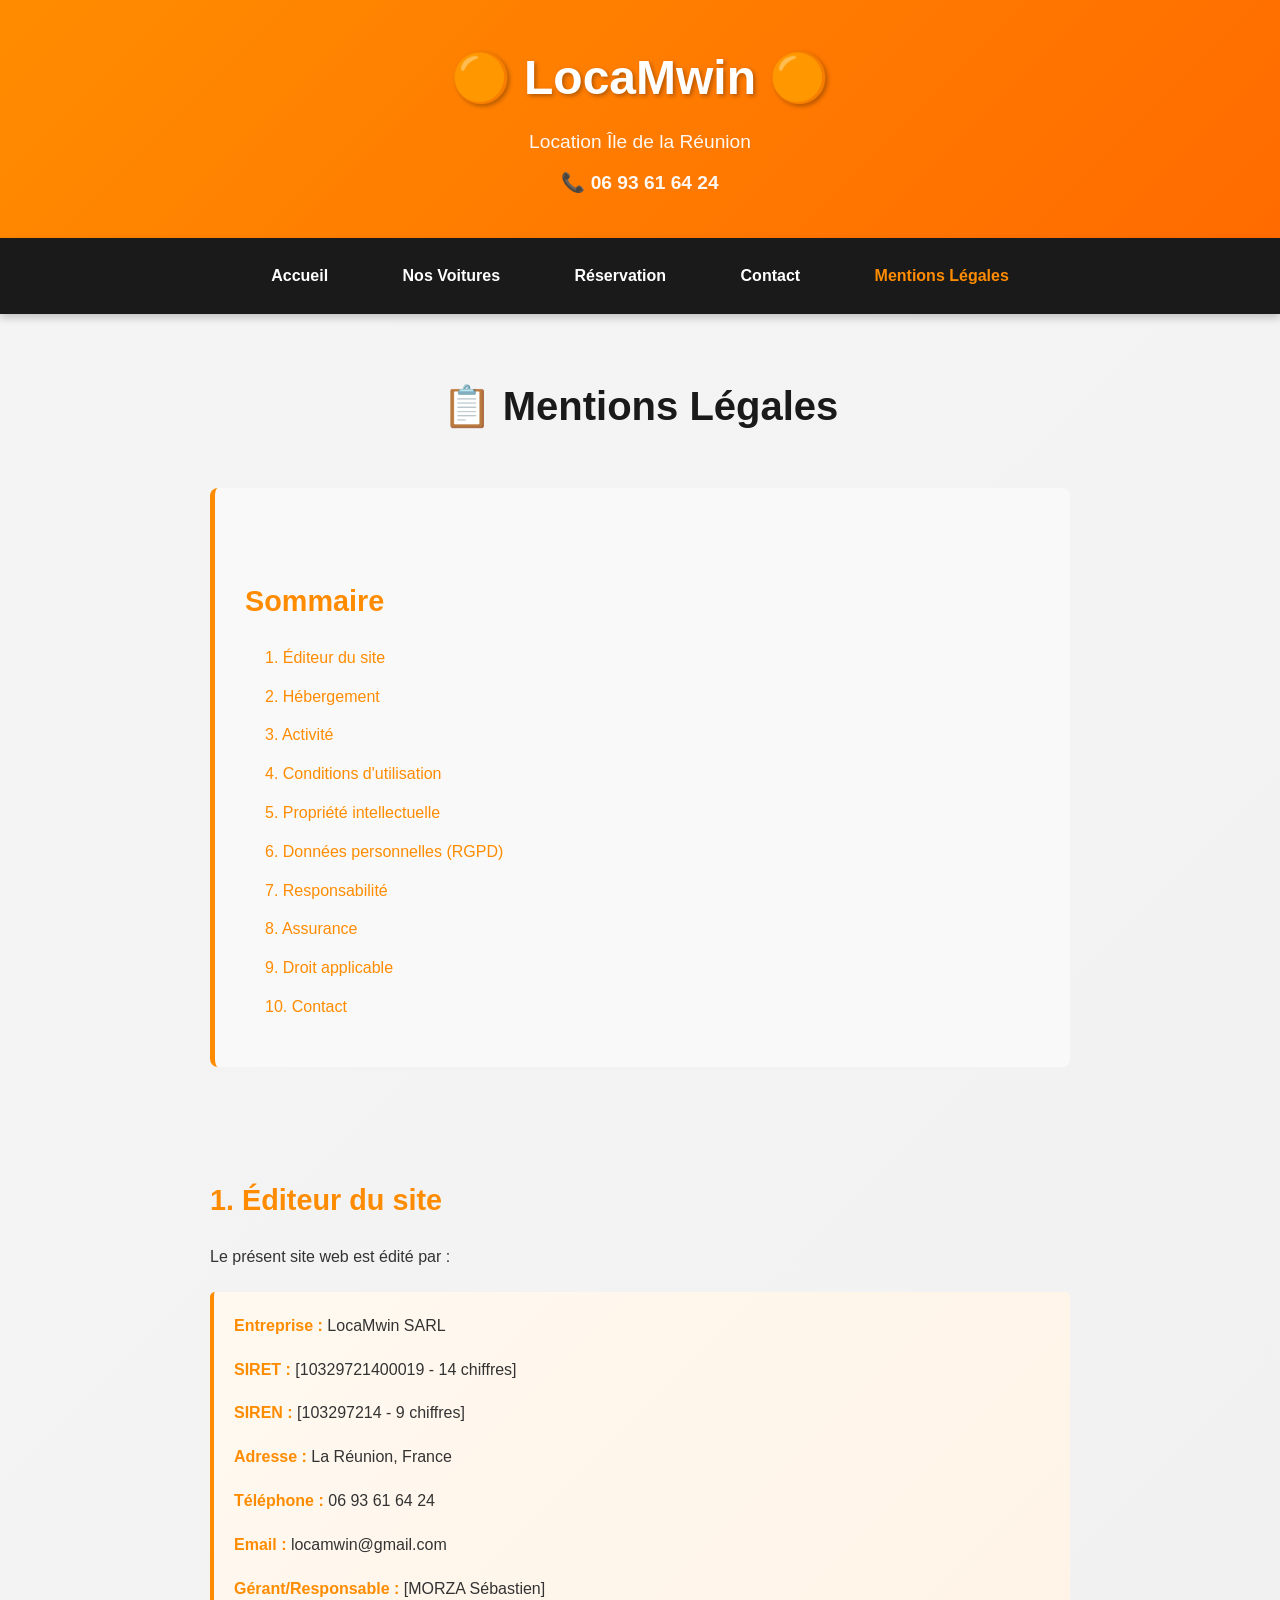
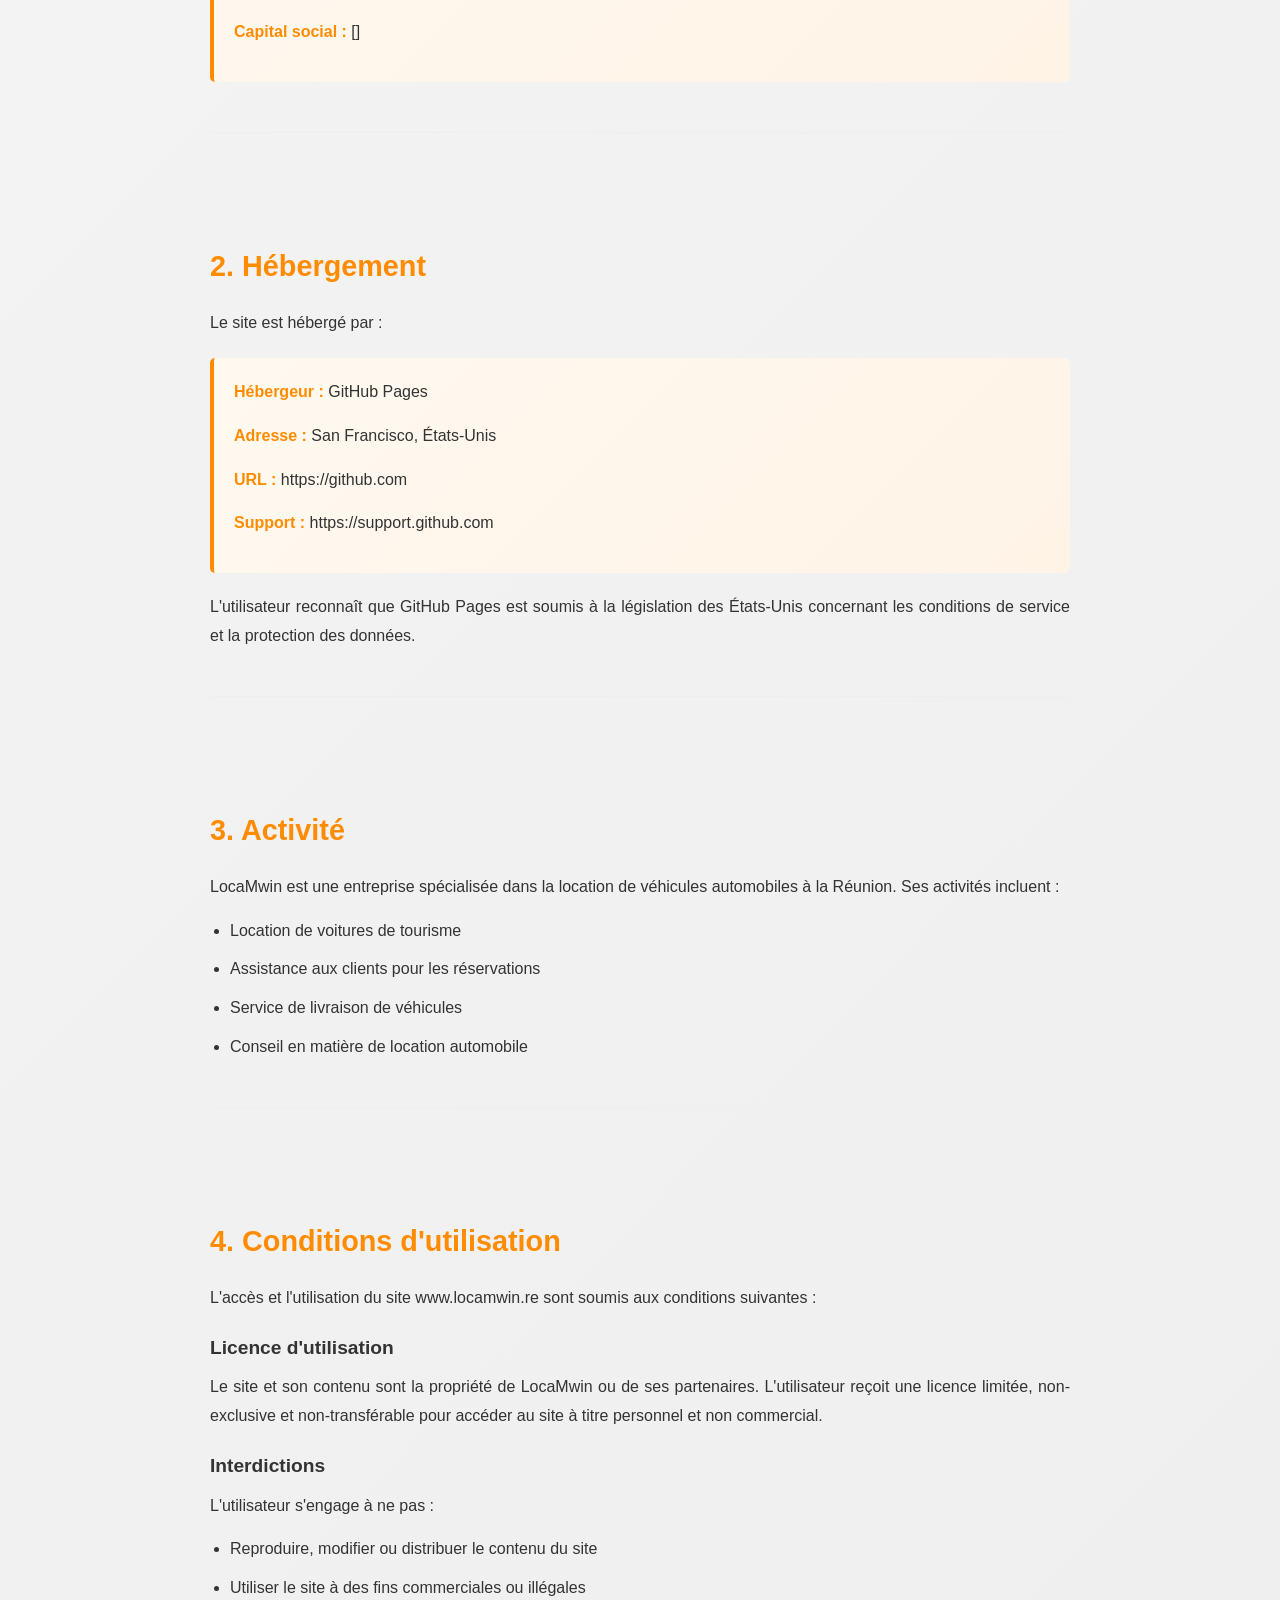
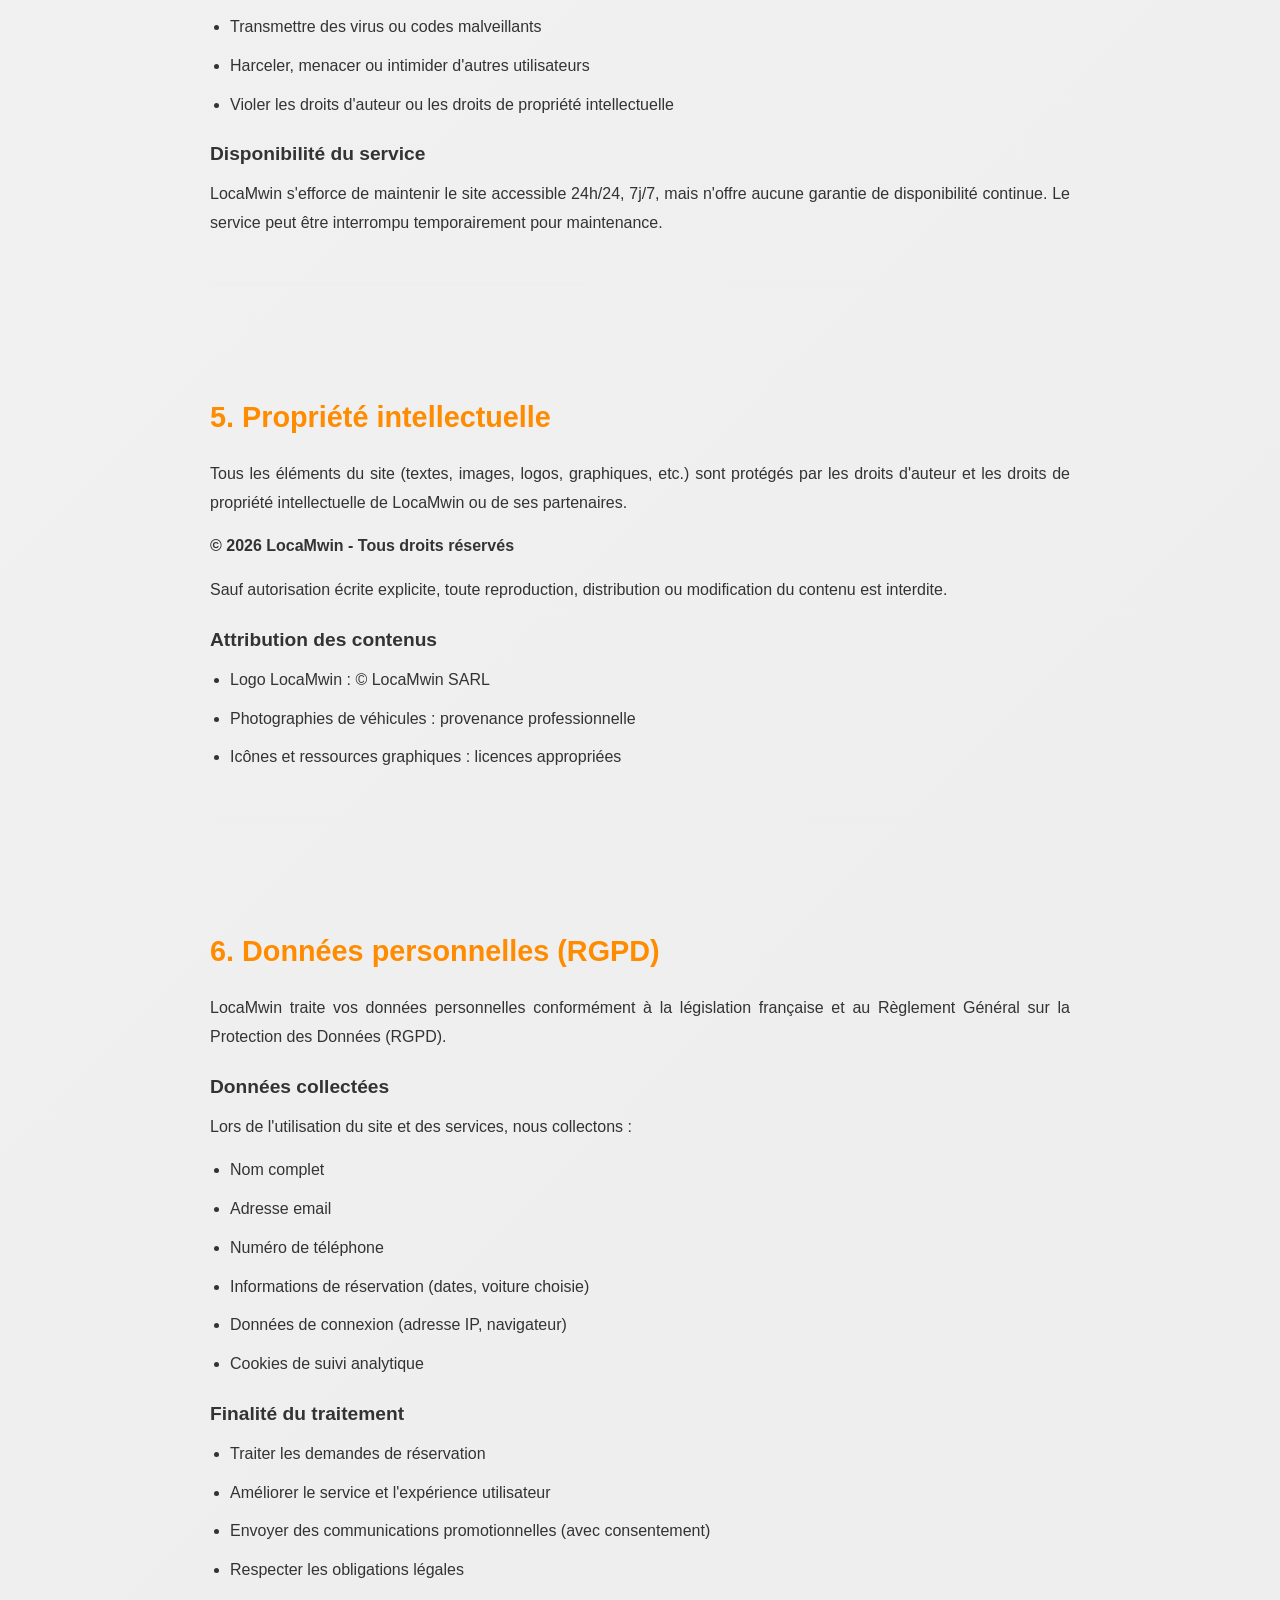
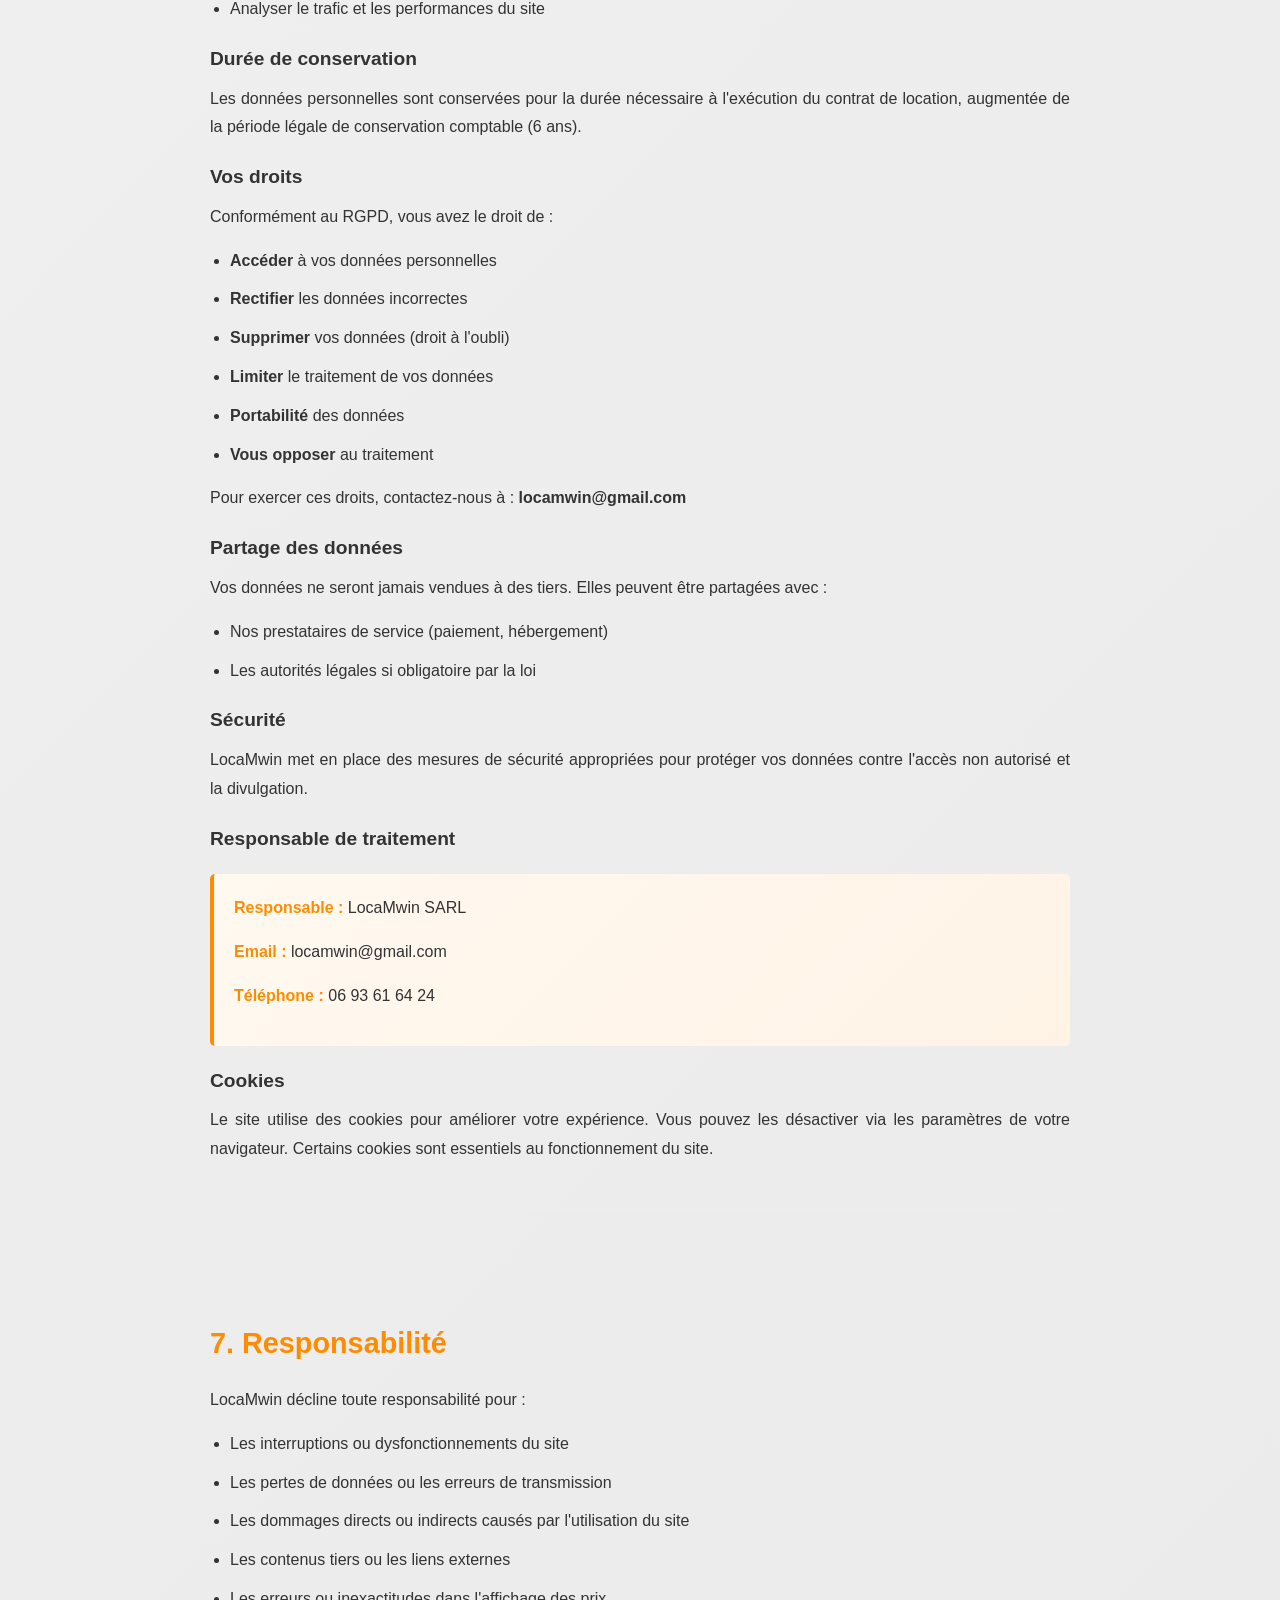
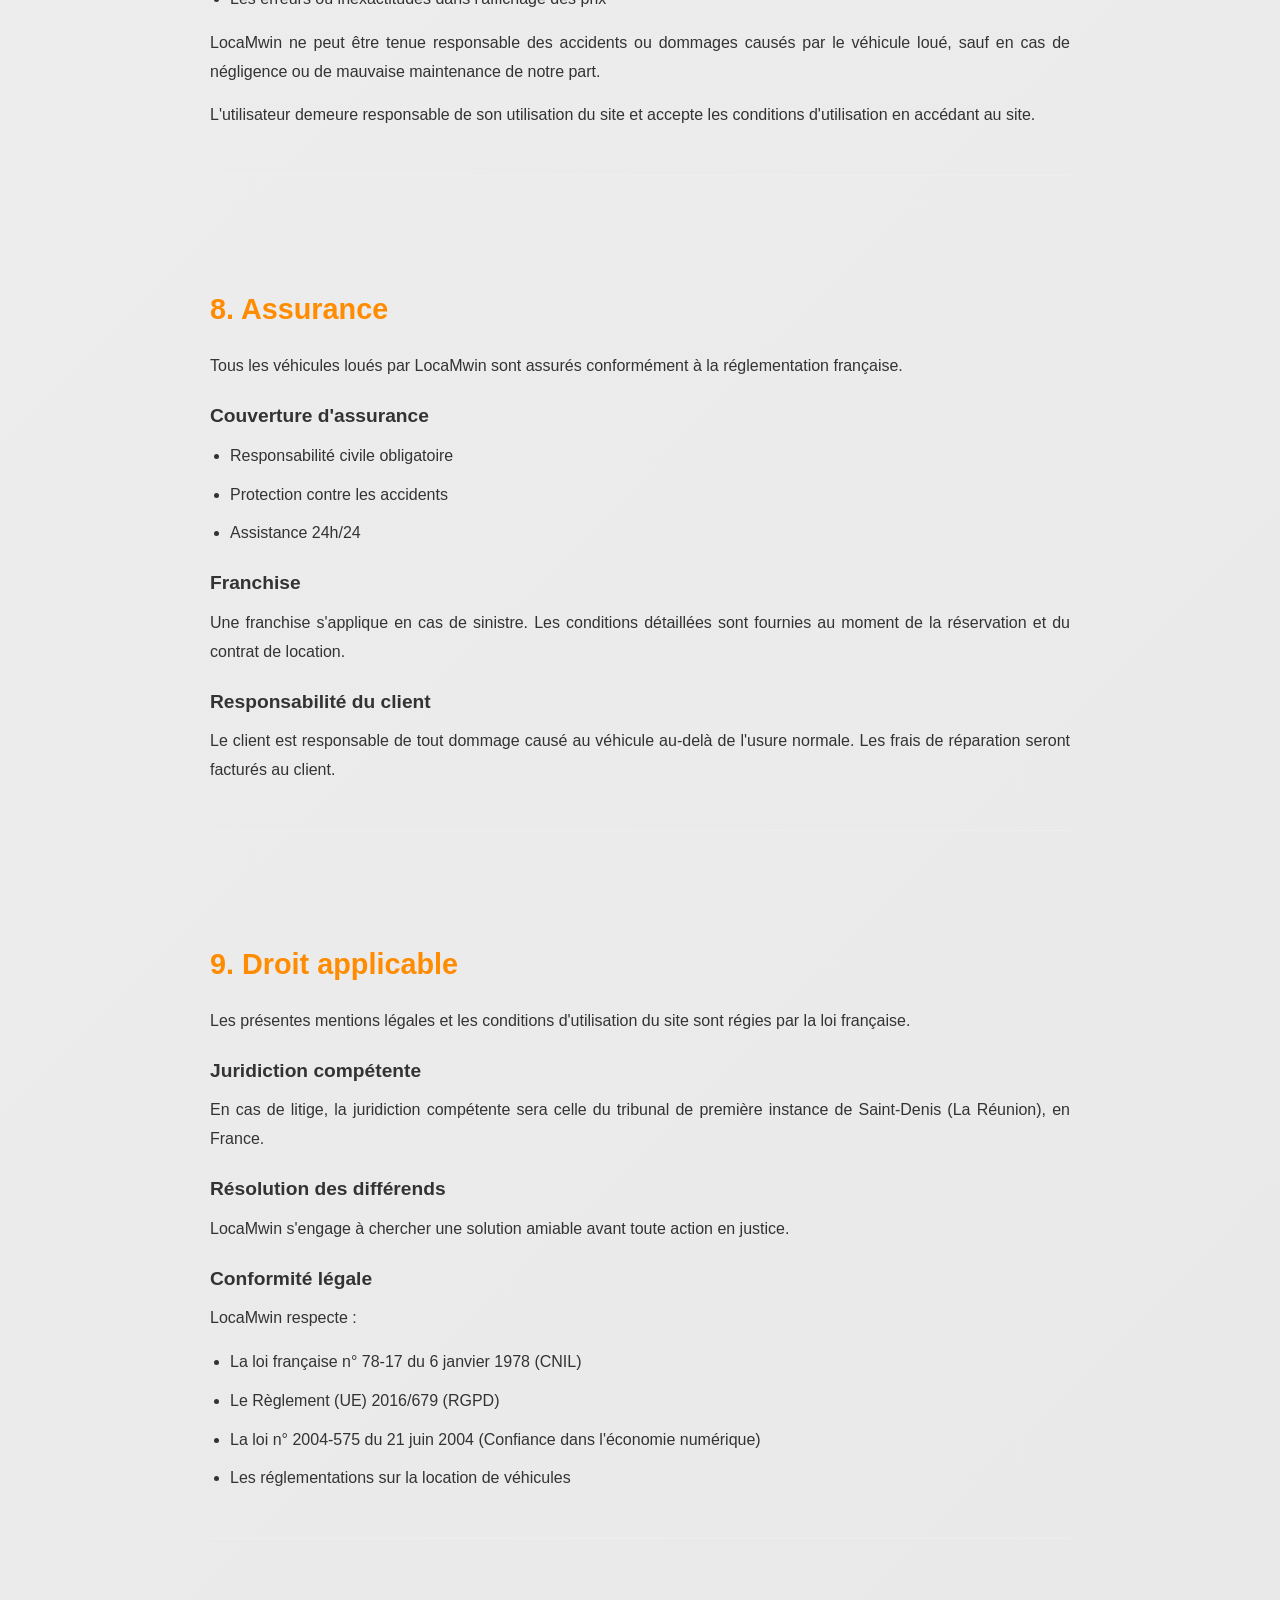
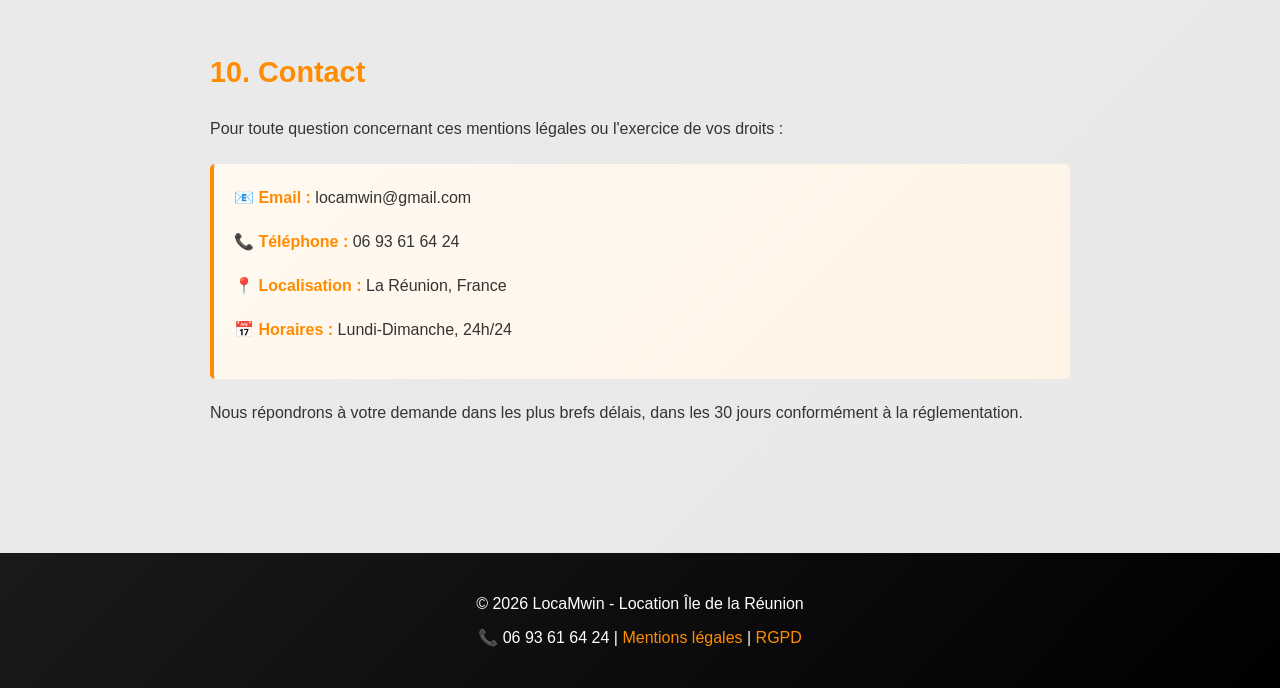
<file: mentions-legales.html>
<!DOCTYPE html>
<html lang="fr">
<head>
    <meta charset="UTF-8">
    <meta name="viewport" content="width=device-width, initial-scale=1.0">
    <meta name="description" content="Mentions légales - LocaMwin Location de Voitures à La Réunion">
    <meta name="keywords" content="mentions légales, RGPD, conditions d'utilisation, location voitures Réunion">
    <title>Mentions Légales - LocaMwin</title>
    <link rel="stylesheet" href="styles.css">
    <style>
        .mentions-legales {
            max-width: 900px;
            margin: 60px auto;
            padding: 0 20px;
        }

        .mentions-legales h1 {
            text-align: center;
            font-size: 2.5em;
            margin-bottom: 50px;
            color: #1a1a1a;
        }

        .toc {
            background: #f9f9f9;
            border-left: 5px solid #FF8C00;
            padding: 30px;
            border-radius: 8px;
            margin-bottom: 50px;
        }

        .toc h2 {
            color: #FF8C00;
            margin-bottom: 20px;
        }

        .toc ul {
            list-style: none;
        }

        .toc li {
            margin: 10px 0;
        }

        .toc a {
            color: #FF8C00;
            text-decoration: none;
            transition: 0.3s;
        }

        .toc a:hover {
            color: #1a1a1a;
            text-decoration: underline;
        }

        .mentions-legales article {
            margin-bottom: 50px;
            padding-bottom: 30px;
            border-bottom: 1px solid #eee;
        }

        .mentions-legales article:last-child {
            border-bottom: none;
        }

        .mentions-legales h2 {
            font-size: 1.8em;
            color: #FF8C00;
            margin-bottom: 20px;
            padding-top: 60px;
        }

        .mentions-legales p {
            line-height: 1.8;
            color: #333;
            margin-bottom: 15px;
            text-align: justify;
        }

        .mentions-legales ul, .mentions-legales ol {
            margin-left: 20px;
            margin-bottom: 15px;
        }

        .mentions-legales li {
            margin-bottom: 10px;
            color: #333;
            line-height: 1.8;
        }

        .info-box {
            background: linear-gradient(135deg, #fff9f0 0%, #fff3e6 100%);
            border-left: 4px solid #FF8C00;
            padding: 20px;
            margin: 20px 0;
            border-radius: 5px;
        }

        .info-box strong {
            color: #FF8C00;
        }

        .back-to-top {
            display: none;
            position: fixed;
            bottom: 30px;
            right: 30px;
            background: linear-gradient(135deg, #FF8C00 0%, #FF6B00 100%);
            color: white;
            padding: 15px 20px;
            border: none;
            border-radius: 50%;
            cursor: pointer;
            font-size: 1.2em;
            z-index: 99;
            box-shadow: 0 8px 16px rgba(255, 140, 0, 0.4);
            transition: all 0.3s ease;
        }

        .back-to-top:hover {
            transform: translateY(-5px);
            box-shadow: 0 12px 24px rgba(255, 140, 0, 0.6);
        }

        @media (max-width: 768px) {
            .mentions-legales h1 {
                font-size: 1.8em;
            }

            .mentions-legales h2 {
                font-size: 1.3em;
            }

            .toc {
                padding: 20px;
            }

            .back-to-top {
                bottom: 20px;
                right: 20px;
                padding: 12px 16px;
            }
        }
    </style>
</head>
<body>
    <!-- Header -->
    <header class="header">
        <div class="header-content">
            <h1>🟠 LocaMwin 🟠</h1>
            <p>Location Île de la Réunion</p>
            <p class="phone">📞 06 93 61 64 24</p>
        </div>
    </header>

    <!-- Navigation -->
    <nav class="navbar">
        <a href="index.html" class="nav-link">Accueil</a>
        <a href="index.html#voitures" class="nav-link">Nos Voitures</a>
        <a href="index.html#reservation" class="nav-link">Réservation</a>
        <a href="index.html#contact" class="nav-link">Contact</a>
        <a href="mentions-legales.html" class="nav-link" style="color: #FF8C00;">Mentions Légales</a>
    </nav>

    <!-- Main Content -->
    <main class="mentions-legales">
        <h1>📋 Mentions Légales</h1>

        <!-- Table of Contents -->
        <div class="toc">
            <h2>Sommaire</h2>
            <ul>
                <li><a href="#editeur">1. Éditeur du site</a></li>
                <li><a href="#hebergement">2. Hébergement</a></li>
                <li><a href="#activite">3. Activité</a></li>
                <li><a href="#conditions">4. Conditions d'utilisation</a></li>
                <li><a href="#propriete">5. Propriété intellectuelle</a></li>
                <li><a href="#rgpd">6. Données personnelles (RGPD)</a></li>
                <li><a href="#responsabilite">7. Responsabilité</a></li>
                <li><a href="#assurance">8. Assurance</a></li>
                <li><a href="#droit">9. Droit applicable</a></li>
                <li><a href="#contact-legal">10. Contact</a></li>
            </ul>
        </div>

        <!-- 1. Éditeur du site -->
        <article id="editeur">
            <h2>1. Éditeur du site</h2>
            <p>Le présent site web est édité par :</p>
            
            <div class="info-box">
                <p><strong>Entreprise :</strong> LocaMwin SARL</p>
                <p><strong>SIRET :</strong> [10329721400019 - 14 chiffres]</p>
                <p><strong>SIREN :</strong> [103297214 - 9 chiffres]</p>
                <p><strong>Adresse :</strong> La Réunion, France</p>
                <p><strong>Téléphone :</strong> 06 93 61 64 24</p>
                <p><strong>Email :</strong> locamwin@gmail.com</p>
                <p><strong>Gérant/Responsable :</strong> [MORZA Sébastien]</p>
                <p><strong>Capital social :</strong> []</p>
            </div>
        </article>

        <!-- 2. Hébergement -->
        <article id="hebergement">
            <h2>2. Hébergement</h2>
            <p>Le site est hébergé par :</p>
            
            <div class="info-box">
                <p><strong>Hébergeur :</strong> GitHub Pages</p>
                <p><strong>Adresse :</strong> San Francisco, États-Unis</p>
                <p><strong>URL :</strong> https://github.com</p>
                <p><strong>Support :</strong> https://support.github.com</p>
            </div>

            <p>L'utilisateur reconnaît que GitHub Pages est soumis à la législation des États-Unis concernant les conditions de service et la protection des données.</p>
        </article>

        <!-- 3. Activité -->
        <article id="activite">
            <h2>3. Activité</h2>
            <p>LocaMwin est une entreprise spécialisée dans la location de véhicules automobiles à la Réunion. Ses activités incluent :</p>
            <ul>
                <li>Location de voitures de tourisme</li>
                <li>Assistance aux clients pour les réservations</li>
                <li>Service de livraison de véhicules</li>
                <li>Conseil en matière de location automobile</li>
            </ul>
        </article>

        <!-- 4. Conditions d'utilisation -->
        <article id="conditions">
            <h2>4. Conditions d'utilisation</h2>
            <p>L'accès et l'utilisation du site www.locamwin.re sont soumis aux conditions suivantes :</p>
            
            <h3 style="font-size: 1.2em; color: #333; margin-top: 20px; margin-bottom: 10px;">Licence d'utilisation</h3>
            <p>Le site et son contenu sont la propriété de LocaMwin ou de ses partenaires. L'utilisateur reçoit une licence limitée, non-exclusive et non-transférable pour accéder au site à titre personnel et non commercial.</p>

            <h3 style="font-size: 1.2em; color: #333; margin-top: 20px; margin-bottom: 10px;">Interdictions</h3>
            <p>L'utilisateur s'engage à ne pas :</p>
            <ul>
                <li>Reproduire, modifier ou distribuer le contenu du site</li>
                <li>Utiliser le site à des fins commerciales ou illégales</li>
                <li>Transmettre des virus ou codes malveillants</li>
                <li>Harceler, menacer ou intimider d'autres utilisateurs</li>
                <li>Violer les droits d'auteur ou les droits de propriété intellectuelle</li>
            </ul>

            <h3 style="font-size: 1.2em; color: #333; margin-top: 20px; margin-bottom: 10px;">Disponibilité du service</h3>
            <p>LocaMwin s'efforce de maintenir le site accessible 24h/24, 7j/7, mais n'offre aucune garantie de disponibilité continue. Le service peut être interrompu temporairement pour maintenance.</p>
        </article>

        <!-- 5. Propriété intellectuelle -->
        <article id="propriete">
            <h2>5. Propriété intellectuelle</h2>
            <p>Tous les éléments du site (textes, images, logos, graphiques, etc.) sont protégés par les droits d'auteur et les droits de propriété intellectuelle de LocaMwin ou de ses partenaires.</p>

            <p><strong>© 2026 LocaMwin - Tous droits réservés</strong></p>

            <p>Sauf autorisation écrite explicite, toute reproduction, distribution ou modification du contenu est interdite.</p>

            <h3 style="font-size: 1.2em; color: #333; margin-top: 20px; margin-bottom: 10px;">Attribution des contenus</h3>
            <ul>
                <li>Logo LocaMwin : © LocaMwin SARL</li>
                <li>Photographies de véhicules : provenance professionnelle</li>
                <li>Icônes et ressources graphiques : licences appropriées</li>
            </ul>
        </article>

        <!-- 6. Données personnelles (RGPD) -->
        <article id="rgpd">
            <h2>6. Données personnelles (RGPD)</h2>
            <p>LocaMwin traite vos données personnelles conformément à la législation française et au Règlement Général sur la Protection des Données (RGPD).</p>

            <h3 style="font-size: 1.2em; color: #333; margin-top: 20px; margin-bottom: 10px;">Données collectées</h3>
            <p>Lors de l'utilisation du site et des services, nous collectons :</p>
            <ul>
                <li>Nom complet</li>
                <li>Adresse email</li>
                <li>Numéro de téléphone</li>
                <li>Informations de réservation (dates, voiture choisie)</li>
                <li>Données de connexion (adresse IP, navigateur)</li>
                <li>Cookies de suivi analytique</li>
            </ul>

            <h3 style="font-size: 1.2em; color: #333; margin-top: 20px; margin-bottom: 10px;">Finalité du traitement</h3>
            <ul>
                <li>Traiter les demandes de réservation</li>
                <li>Améliorer le service et l'expérience utilisateur</li>
                <li>Envoyer des communications promotionnelles (avec consentement)</li>
                <li>Respecter les obligations légales</li>
                <li>Analyser le trafic et les performances du site</li>
            </ul>

            <h3 style="font-size: 1.2em; color: #333; margin-top: 20px; margin-bottom: 10px;">Durée de conservation</h3>
            <p>Les données personnelles sont conservées pour la durée nécessaire à l'exécution du contrat de location, augmentée de la période légale de conservation comptable (6 ans).</p>

            <h3 style="font-size: 1.2em; color: #333; margin-top: 20px; margin-bottom: 10px;">Vos droits</h3>
            <p>Conformément au RGPD, vous avez le droit de :</p>
            <ul>
                <li><strong>Accéder</strong> à vos données personnelles</li>
                <li><strong>Rectifier</strong> les données incorrectes</li>
                <li><strong>Supprimer</strong> vos données (droit à l'oubli)</li>
                <li><strong>Limiter</strong> le traitement de vos données</li>
                <li><strong>Portabilité</strong> des données</li>
                <li><strong>Vous opposer</strong> au traitement</li>
            </ul>

            <p>Pour exercer ces droits, contactez-nous à : <strong>locamwin@gmail.com</strong></p>

            <h3 style="font-size: 1.2em; color: #333; margin-top: 20px; margin-bottom: 10px;">Partage des données</h3>
            <p>Vos données ne seront jamais vendues à des tiers. Elles peuvent être partagées avec :</p>
            <ul>
                <li>Nos prestataires de service (paiement, hébergement)</li>
                <li>Les autorités légales si obligatoire par la loi</li>
            </ul>

            <h3 style="font-size: 1.2em; color: #333; margin-top: 20px; margin-bottom: 10px;">Sécurité</h3>
            <p>LocaMwin met en place des mesures de sécurité appropriées pour protéger vos données contre l'accès non autorisé et la divulgation.</p>

            <h3 style="font-size: 1.2em; color: #333; margin-top: 20px; margin-bottom: 10px;">Responsable de traitement</h3>
            <div class="info-box">
                <p><strong>Responsable :</strong> LocaMwin SARL</p>
                <p><strong>Email :</strong> locamwin@gmail.com</p>
                <p><strong>Téléphone :</strong> 06 93 61 64 24</p>
            </div>

            <h3 style="font-size: 1.2em; color: #333; margin-top: 20px; margin-bottom: 10px;">Cookies</h3>
            <p>Le site utilise des cookies pour améliorer votre expérience. Vous pouvez les désactiver via les paramètres de votre navigateur. Certains cookies sont essentiels au fonctionnement du site.</p>
        </article>

        <!-- 7. Responsabilité -->
        <article id="responsabilite">
            <h2>7. Responsabilité</h2>
            <p>LocaMwin décline toute responsabilité pour :</p>
            <ul>
                <li>Les interruptions ou dysfonctionnements du site</li>
                <li>Les pertes de données ou les erreurs de transmission</li>
                <li>Les dommages directs ou indirects causés par l'utilisation du site</li>
                <li>Les contenus tiers ou les liens externes</li>
                <li>Les erreurs ou inexactitudes dans l'affichage des prix</li>
            </ul>

            <p>LocaMwin ne peut être tenue responsable des accidents ou dommages causés par le véhicule loué, sauf en cas de négligence ou de mauvaise maintenance de notre part.</p>

            <p>L'utilisateur demeure responsable de son utilisation du site et accepte les conditions d'utilisation en accédant au site.</p>
        </article>

        <!-- 8. Assurance -->
        <article id="assurance">
            <h2>8. Assurance</h2>
            <p>Tous les véhicules loués par LocaMwin sont assurés conformément à la réglementation française.</p>

            <h3 style="font-size: 1.2em; color: #333; margin-top: 20px; margin-bottom: 10px;">Couverture d'assurance</h3>
            <ul>
                <li>Responsabilité civile obligatoire</li>
                <li>Protection contre les accidents</li>
                <li>Assistance 24h/24</li>
            </ul>

            <h3 style="font-size: 1.2em; color: #333; margin-top: 20px; margin-bottom: 10px;">Franchise</h3>
            <p>Une franchise s'applique en cas de sinistre. Les conditions détaillées sont fournies au moment de la réservation et du contrat de location.</p>

            <h3 style="font-size: 1.2em; color: #333; margin-top: 20px; margin-bottom: 10px;">Responsabilité du client</h3>
            <p>Le client est responsable de tout dommage causé au véhicule au-delà de l'usure normale. Les frais de réparation seront facturés au client.</p>
        </article>

        <!-- 9. Droit applicable -->
        <article id="droit">
            <h2>9. Droit applicable</h2>
            <p>Les présentes mentions légales et les conditions d'utilisation du site sont régies par la loi française.</p>

            <h3 style="font-size: 1.2em; color: #333; margin-top: 20px; margin-bottom: 10px;">Juridiction compétente</h3>
            <p>En cas de litige, la juridiction compétente sera celle du tribunal de première instance de Saint-Denis (La Réunion), en France.</p>

            <h3 style="font-size: 1.2em; color: #333; margin-top: 20px; margin-bottom: 10px;">Résolution des différends</h3>
            <p>LocaMwin s'engage à chercher une solution amiable avant toute action en justice.</p>

            <h3 style="font-size: 1.2em; color: #333; margin-top: 20px; margin-bottom: 10px;">Conformité légale</h3>
            <p>LocaMwin respecte :</p>
            <ul>
                <li>La loi française n° 78-17 du 6 janvier 1978 (CNIL)</li>
                <li>Le Règlement (UE) 2016/679 (RGPD)</li>
                <li>La loi n° 2004-575 du 21 juin 2004 (Confiance dans l'économie numérique)</li>
                <li>Les réglementations sur la location de véhicules</li>
            </ul>
        </article>

        <!-- 10. Contact -->
        <article id="contact-legal">
            <h2>10. Contact</h2>
            <p>Pour toute question concernant ces mentions légales ou l'exercice de vos droits :</p>
            
            <div class="info-box">
                <p><strong>📧 Email :</strong> locamwin@gmail.com</p>
                <p><strong>📞 Téléphone :</strong> 06 93 61 64 24</p>
                <p><strong>📍 Localisation :</strong> La Réunion, France</p>
                <p><strong>📅 Horaires :</strong> Lundi-Dimanche, 24h/24</p>
            </div>

            <p>Nous répondrons à votre demande dans les plus brefs délais, dans les 30 jours conformément à la réglementation.</p>
        </article>
    </main>

    <!-- Bouton Retour en haut -->
    <button class="back-to-top" id="backToTop">↑</button>

    <!-- Footer -->
    <footer class="footer">
        <p>&copy; 2026 LocaMwin - Location Île de la Réunion</p>
        <p>📞 06 93 61 64 24 | 
           <a href="mentions-legales.html" style="color: #FF8C00; text-decoration: none;">Mentions légales</a> |
           <a href="mentions-legales.html#rgpd" style="color: #FF8C00; text-decoration: none;">RGPD</a>
        </p>
    </footer>

    <script>
        // Bouton "Retour en haut"
        const backToTopBtn = document.getElementById('backToTop');

        window.addEventListener('scroll', () => {
            if (window.pageYOffset > 300) {
                backToTopBtn.style.display = 'block';
            } else {
                backToTopBtn.style.display = 'none';
            }
        });

        backToTopBtn.addEventListener('click', () => {
            window.scrollTo({
                top: 0,
                behavior: 'smooth'
            });
        });

        // Scroll fluide pour les ancres
        document.querySelectorAll('a[href^="#"]').forEach(anchor => {
            anchor.addEventListener('click', function (e) {
                e.preventDefault();
                const target = document.querySelector(this.getAttribute('href'));
                if (target) {
                    target.scrollIntoView({
                        behavior: 'smooth',
                        block: 'start'
                    });
                }
            });
        });
    </script>
</body>
</html>
</file>
<file: styles.css>
* {
    margin: 0;
    padding: 0;
    box-sizing: border-box;
}

body {
    font-family: 'Arial', sans-serif;
    line-height: 1.6;
    color: #1a1a1a;
    background: linear-gradient(135deg, #f5f5f5 0%, #e8e8e8 100%);
}

/* ===== HEADER ===== */
.header {
    background: linear-gradient(135deg, #FF8C00 0%, #FF6B00 100%);
    color: white;
    padding: 40px 20px;
    text-align: center;
    box-shadow: 0 8px 16px rgba(255, 140, 0, 0.3);
}

.header-content h1 {
    font-size: 3em;
    margin-bottom: 10px;
    text-shadow: 2px 2px 4px rgba(0, 0, 0, 0.3);
}

.header-content p {
    font-size: 1.2em;
    opacity: 0.95;
}

.phone {
    font-weight: bold;
    margin-top: 10px;
}

/* ===== NAVBAR ===== */
.navbar {
    background-color: #1a1a1a;
    padding: 15px;
    text-align: center;
    position: sticky;
    top: 0;
    z-index: 100;
    box-shadow: 0 4px 8px rgba(0, 0, 0, 0.2);
}

.nav-link {
    color: white;
    text-decoration: none;
    padding: 10px 25px;
    margin: 0 10px;
    display: inline-block;
    transition: all 0.3s ease;
    font-weight: bold;
    border-radius: 5px;
}

.nav-link:hover {
    background-color: #FF8C00;
    color: white;
    transform: translateY(-3px);
    box-shadow: 0 6px 12px rgba(255, 140, 0, 0.4);
}

/* ===== HERO SECTION ===== */
.hero {
    background: linear-gradient(rgba(26, 26, 26, 0.5), rgba(26, 26, 26, 0.5)), 
                url('https://images.unsplash.com/photo-1506157786151-b8491531f063?w=1200&h=400&fit=crop') center/cover;
    color: white;
    text-align: center;
    padding: 120px 20px;
    position: relative;
    min-height: 500px;
    display: flex;
    align-items: center;
    justify-content: center;
}

.hero-content h2 {
    font-size: 2.8em;
    margin-bottom: 20px;
    animation: slideInDown 0.8s ease;
}

.hero-content p {
    font-size: 1.3em;
    margin-bottom: 30px;
    animation: slideInUp 0.8s ease;
}

.btn-primary {
    display: inline-block;
    background: linear-gradient(135deg, #FF8C00 0%, #FF6B00 100%);
    color: white;
    padding: 15px 40px;
    text-decoration: none;
    border-radius: 50px;
    font-size: 1.1em;
    font-weight: bold;
    transition: all 0.3s ease;
    box-shadow: 0 8px 16px rgba(255, 140, 0, 0.4);
    border: 2px solid transparent;
}

.btn-primary:hover {
    background: white;
    color: #FF8C00;
    transform: scale(1.1);
    box-shadow: 0 12px 24px rgba(255, 140, 0, 0.6);
    border: 2px solid #FF8C00;
}

@keyframes slideInDown {
    from {
        opacity: 0;
        transform: translateY(-30px);
    }
    to {
        opacity: 1;
        transform: translateY(0);
    }
}

@keyframes slideInUp {
    from {
        opacity: 0;
        transform: translateY(30px);
    }
    to {
        opacity: 1;
        transform: translateY(0);
    }
}

/* ===== VOITURES SECTION ===== */
.voitures {
    max-width: 1200px;
    margin: 80px auto;
    padding: 0 20px;
}

.voitures h2 {
    text-align: center;
    font-size: 2.5em;
    margin-bottom: 60px;
    color: #1a1a1a;
    position: relative;
    padding-bottom: 20px;
}

.voitures h2::after {
    content: '';
    position: absolute;
    bottom: 0;
    left: 50%;
    transform: translateX(-50%);
    width: 100px;
    height: 4px;
    background: linear-gradient(135deg, #FF8C00 0%, #FF6B00 100%);
    border-radius: 2px;
}

.cars-container {
    display: grid;
    grid-template-columns: repeat(auto-fit, minmax(300px, 1fr));
    gap: 40px;
}

.car-card {
    background: white;
    border: 3px solid #FF8C00;
    border-radius: 15px;
    overflow: hidden;
    transition: all 0.3s ease;
    box-shadow: 0 8px 16px rgba(0, 0, 0, 0.1);
}

.car-card:hover {
    transform: translateY(-15px);
    box-shadow: 0 16px 32px rgba(255, 140, 0, 0.3);
    border-color: #1a1a1a;
}

.car-image {
    width: 100%;
    height: 200px;
    background-size: cover;
    background-position: center;
}

.car-img {
    width: 100%;
    height: 200px;
    object-fit: cover;
    object-position: center;
    display: block;
}

.car-card h3 {
    font-size: 1.6em;
    margin: 20px 15px 10px;
    color: #1a1a1a;
}

.car-card .price {
    margin: 10px 15px;
    font-size: 1.4em;
    color: #FF8C00;
    font-weight: bold;
}

.car-card .features {
    list-style: none;
    margin: 15px 15px;
    padding: 0;
}

.car-card .features li {
    padding: 8px 0;
    border-bottom: 1px solid #f0f0f0;
    color: #333;
}

.car-card .features li:last-child {
    border-bottom: none;
}

.btn-reserve {
    width: 90%;
    margin: 20px 5%;
    padding: 14px;
    background: linear-gradient(135deg, #FF8C00 0%, #FF6B00 100%);
    color: white;
    border: none;
    border-radius: 8px;
    font-size: 1em;
    font-weight: bold;
    cursor: pointer;
    transition: all 0.3s ease;
    box-shadow: 0 6px 12px rgba(255, 140, 0, 0.3);
    text-transform: uppercase;
    letter-spacing: 1px;
}

.btn-reserve:hover {
    background: linear-gradient(135deg, #1a1a1a 0%, #333 100%);
    transform: translateY(-3px);
    box-shadow: 0 10px 20px rgba(26, 26, 26, 0.4);
}

.btn-reserve:active {
    transform: translateY(-1px);
}

/* ===== RESERVATION SECTION ===== */
.reservation {
    background: linear-gradient(135deg, #f9f9f9 0%, #f0f0f0 100%);
    padding: 80px 20px;
    margin: 80px 0;
}

.reservation h2 {
    text-align: center;
    font-size: 2.5em;
    margin-bottom: 50px;
    color: #1a1a1a;
    position: relative;
    padding-bottom: 20px;
}

.reservation h2::after {
    content: '';
    position: absolute;
    bottom: 0;
    left: 50%;
    transform: translateX(-50%);
    width: 100px;
    height: 4px;
    background: linear-gradient(135deg, #FF8C00 0%, #FF6B00 100%);
    border-radius: 2px;
}

.form-container {
    max-width: 600px;
    margin: 0 auto;
    background: white;
    padding: 40px;
    border-radius: 15px;
    box-shadow: 0 10px 30px rgba(0, 0, 0, 0.15);
    border-left: 5px solid #FF8C00;
}

.form-group {
    margin-bottom: 25px;
}

.form-group label {
    display: block;
    margin-bottom: 8px;
    font-weight: bold;
    color: #1a1a1a;
}

.form-group input,
.form-group select {
    width: 100%;
    padding: 12px;
    border: 2px solid #FF8C00;
    border-radius: 8px;
    font-size: 1em;
    transition: all 0.3s ease;
}

.form-group input:focus,
.form-group select:focus {
    outline: none;
    border-color: #1a1a1a;
    box-shadow: 0 0 10px rgba(255, 140, 0, 0.3);
    transform: scale(1.02);
}

.price-display {
    background: linear-gradient(135deg, #FF8C00 0%, #FF6B00 100%);
    color: white;
    padding: 20px;
    border-radius: 8px;
    margin: 25px 0;
    text-align: center;
    font-size: 1.3em;
    font-weight: bold;
    box-shadow: 0 6px 12px rgba(255, 140, 0, 0.3);
}

.btn-submit {
    width: 100%;
    padding: 16px;
    background: linear-gradient(135deg, #FF8C00 0%, #FF6B00 100%);
    color: white;
    border: none;
    border-radius: 8px;
    font-size: 1.1em;
    font-weight: bold;
    cursor: pointer;
    transition: all 0.3s ease;
    box-shadow: 0 8px 16px rgba(255, 140, 0, 0.4);
    text-transform: uppercase;
    letter-spacing: 1px;
}

.btn-submit:hover {
    background: linear-gradient(135deg, #1a1a1a 0%, #333 100%);
    transform: translateY(-3px);
    box-shadow: 0 12px 24px rgba(26, 26, 26, 0.4);
}

.btn-submit:active {
    transform: translateY(-1px);
}

/* ===== CONTACT SECTION ===== */
.contact {
    max-width: 1200px;
    margin: 80px auto;
    padding: 0 20px;
    text-align: center;
}

.contact h2 {
    font-size: 2.5em;
    margin-bottom: 50px;
    color: #1a1a1a;
    position: relative;
    padding-bottom: 20px;
}

.contact h2::after {
    content: '';
    position: absolute;
    bottom: 0;
    left: 50%;
    transform: translateX(-50%);
    width: 100px;
    height: 4px;
    background: linear-gradient(135deg, #FF8C00 0%, #FF6B00 100%);
    border-radius: 2px;
}

.contact-grid {
    display: grid;
    grid-template-columns: repeat(auto-fit, minmax(250px, 1fr));
    gap: 30px;
}

.contact-item {
    background: white;
    padding: 30px;
    border-radius: 15px;
    box-shadow: 0 8px 16px rgba(0, 0, 0, 0.1);
    border-top: 5px solid #FF8C00;
    transition: all 0.3s ease;
}

.contact-item:hover {
    transform: translateY(-10px);
    box-shadow: 0 12px 24px rgba(255, 140, 0, 0.3);
}

.contact-item h3 {
    margin-bottom: 15px;
    color: #FF8C00;
    font-size: 1.3em;
}

.contact-item p {
    color: #333;
    font-size: 1.1em;
    font-weight: bold;
}

/* ===== FOOTER ===== */
.footer {
    background: linear-gradient(135deg, #1a1a1a 0%, #000 100%);
    color: white;
    text-align: center;
    padding: 30px 20px;
    margin-top: 80px;
}

.footer p {
    margin: 8px 0;
}

.footer a:hover {
    color: #FF8C00 !important;
    text-decoration: underline;
}

/* ===== RESPONSIVE ===== */
@media (max-width: 768px) {
    .header-content h1 {
        font-size: 2em;
    }

    .navbar {
        display: flex;
        flex-direction: column;
        gap: 10px;
    }

    .nav-link {
        width: 100%;
    }

    .hero-content h2 {
        font-size: 1.8em;
    }

    .hero-content p {
        font-size: 1em;
    }

    .voitures h2,
    .reservation h2,
    .contact h2 {
        font-size: 1.8em;
    }

    .cars-container {
        grid-template-columns: 1fr;
        gap: 20px;
    }

    .form-container {
        padding: 20px;
    }
}

@media (max-width: 480px) {
    .header-content h1 {
        font-size: 1.5em;
    }

    .hero {
        padding: 60px 10px;
        min-height: 300px;
    }

    .hero-content h2 {
        font-size: 1.3em;
    }

    .btn-primary {
        padding: 12px 30px;
        font-size: 0.9em;
}
</file>
